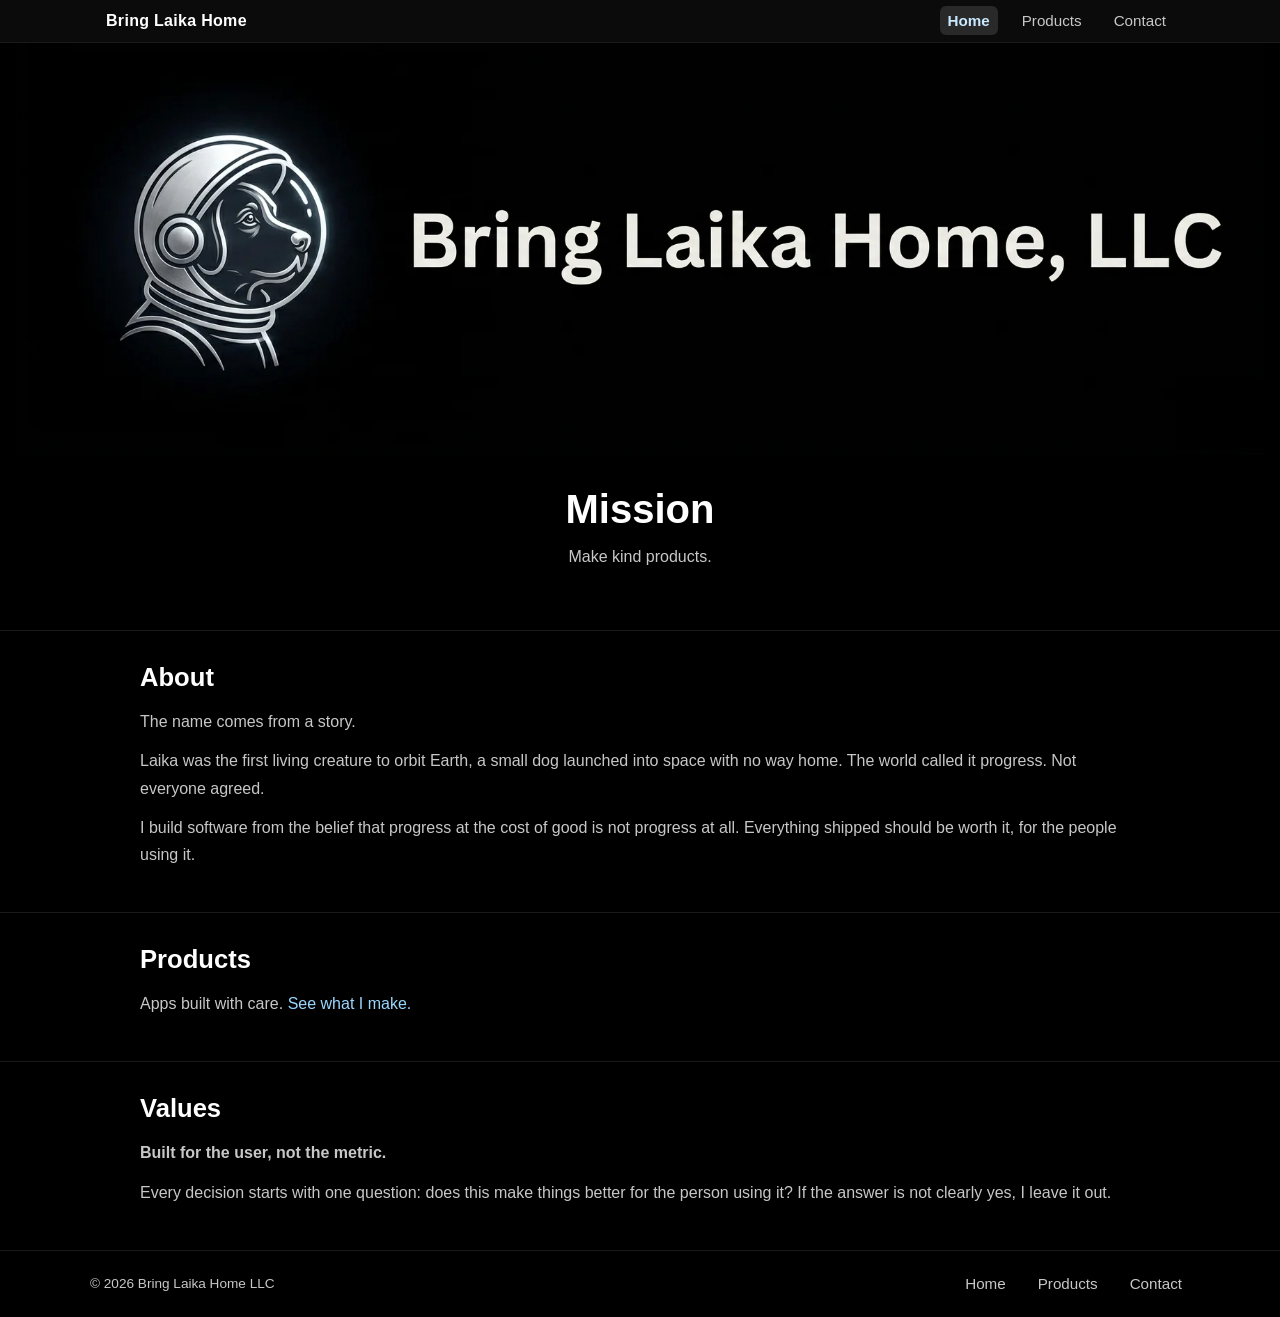
<file: index.html>
<!DOCTYPE html>
<html lang="en">
<head>
  <meta charset="UTF-8">
  <meta name="viewport" content="width=device-width, initial-scale=1">
  <title>Bring Laika Home</title>
  <link rel="stylesheet" href="styles.css">
</head>
<body>
  <nav class="site-nav" aria-label="Primary">
    <div class="nav-inner">
      <a href="/" class="brand">Bring Laika Home</a>
      <ul class="nav-links" role="list">
        <li><a href="/" aria-current="page">Home</a></li>
        <li><a href="/products">Products</a></li>
        <li><a href="/contact">Contact</a></li>
      </ul>
    </div>
  </nav>

  <main id="home" class="content">
    <picture>
      <source srcset="banner.webp" type="image/webp">
      <img src="banner.png" alt="Bring Laika Home banner" width="1200" height="630">
    </picture>
    <section class="home-body">
      <h1>Mission</h1>
      <p class="home-tagline">Make kind products.</p>
    </section>
  </main>

  <section class="home-section home-about">
    <div class="home-section-inner">
      <h2>About</h2>
      <p>The name comes from a story.</p>
      <p>Laika was the first living creature to orbit Earth, a small dog launched into space with no way home. The world called it progress. Not everyone agreed.</p>
      <p>I build software from the belief that progress at the cost of good is not progress at all. Everything shipped should be worth it, for the people using it.</p>
    </div>
  </section>

  <section class="home-section home-products">
    <div class="home-section-inner">
      <h2>Products</h2>
      <p>Apps built with care. <a href="/products">See what I make.</a></p>
    </div>
  </section>

  <section class="home-section home-values">
    <div class="home-section-inner">
      <h2>Values</h2>
      <p><strong>Built for the user, not the metric.</strong></p>
      <p>Every decision starts with one question: does this make things better for the person using it? If the answer is not clearly yes, I leave it out.</p>
    </div>
  </section>

  <footer class="site-footer">
    <div class="footer-inner">
      <p class="footer-copy">© 2026 Bring Laika Home LLC</p>
      <nav aria-label="Footer">
        <ul class="nav-links" role="list">
          <li><a href="/">Home</a></li>
          <li><a href="/products">Products</a></li>
          <li><a href="/contact">Contact</a></li>
        </ul>
      </nav>
    </div>
  </footer>
</body>
</html>
</file>
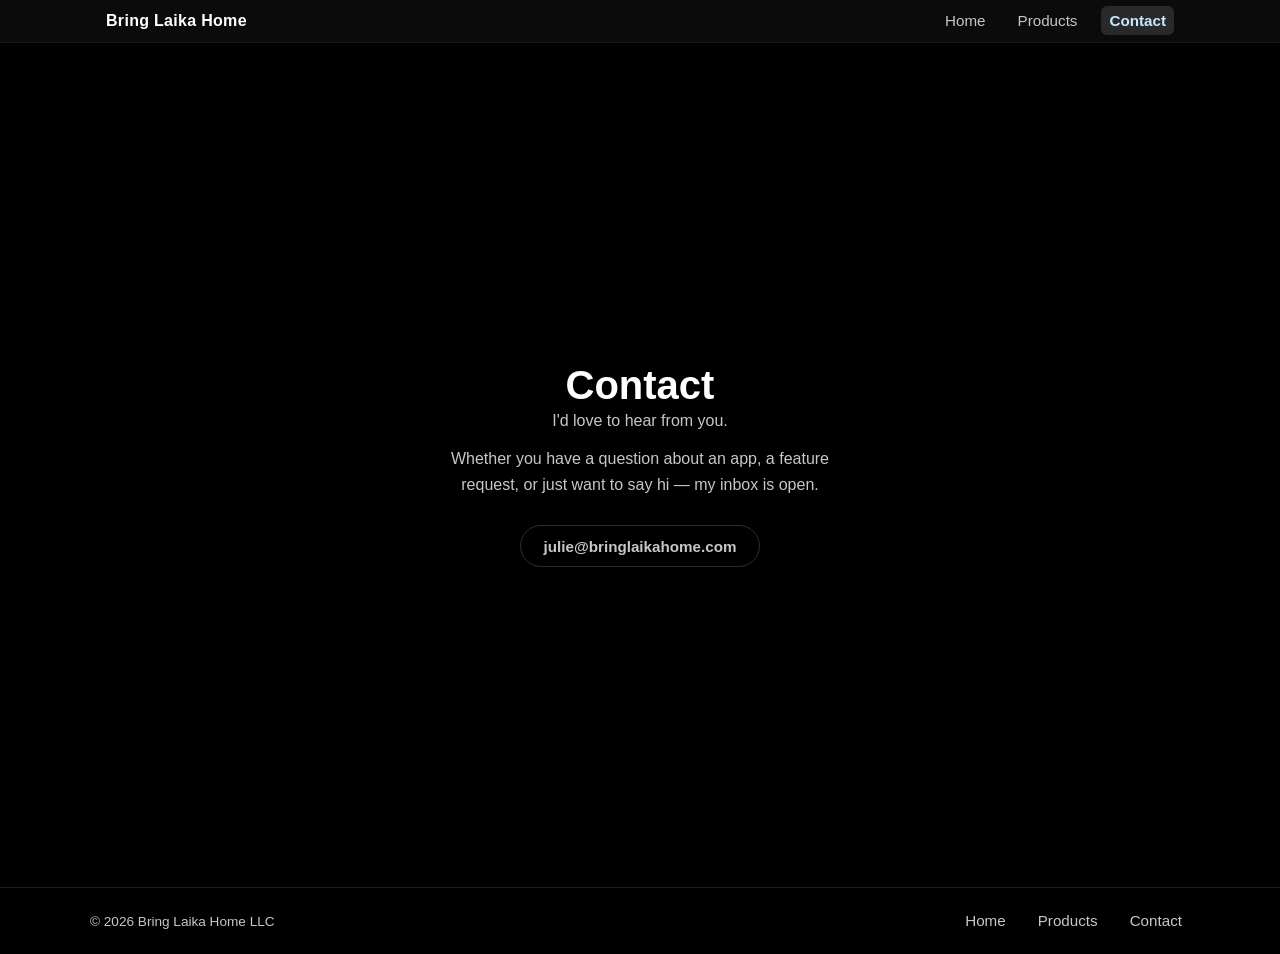
<file: contact/index.html>
<!DOCTYPE html>
<html lang="en">
<head>
  <meta charset="UTF-8">
  <meta name="viewport" content="width=device-width, initial-scale=1">
  <title>Contact · Bring Laika Home</title>
  <link rel="stylesheet" href="../styles.css">
</head>
<body>
  <nav class="site-nav" aria-label="Primary">
    <div class="nav-inner">
      <a href="/" class="brand">Bring Laika Home</a>
      <ul class="nav-links" role="list">
        <li><a href="/">Home</a></li>
        <li><a href="/products">Products</a></li>
        <li><a href="/contact" aria-current="page">Contact</a></li>
      </ul>
    </div>
  </nav>

  <main class="content">
    <h1>Contact</h1>
    <p>I'd love to hear from you.</p>
    <p style="max-width: 420px; margin-top: 0.75rem; line-height: 1.6;">
      Whether you have a question about an app, a feature request, or just want to say hi — my inbox is open.
    </p>
    <a href="mailto:julie@bringlaikahome.com" class="btn-secondary" style="margin-top: 1.5rem;">
      julie@bringlaikahome.com
    </a>
  </main>

  <footer class="site-footer">
    <div class="footer-inner">
      <p class="footer-copy">© 2026 Bring Laika Home LLC</p>
      <nav aria-label="Footer">
        <ul class="nav-links" role="list">
          <li><a href="/">Home</a></li>
          <li><a href="/products">Products</a></li>
          <li><a href="/contact">Contact</a></li>
        </ul>
      </nav>
    </div>
  </footer>
</body>
</html>
</file>
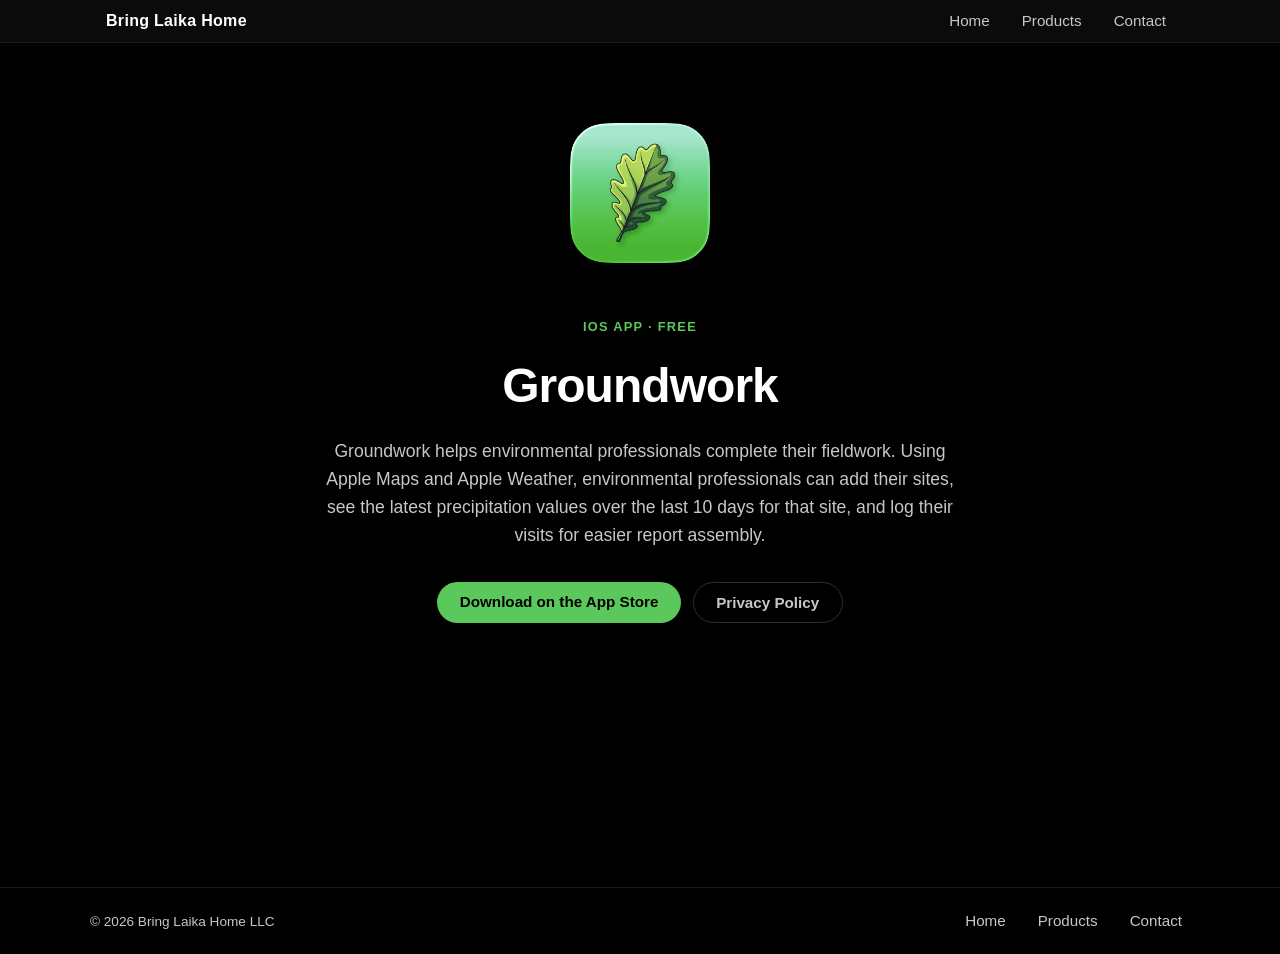
<file: groundwork/index.html>
<!DOCTYPE html>
<html lang="en">
<head>
  <meta charset="UTF-8">
  <meta name="viewport" content="width=device-width, initial-scale=1">
  <title>Groundwork · Bring Laika Home</title>
  <link rel="stylesheet" href="../styles.css">
  <style>
    .groundwork-hero {
      display: flex;
      flex-direction: column;
      align-items: center;
      text-align: center;
      padding: 4rem 1.5rem 3rem;
      max-width: 680px;
      width: 100%;
      gap: 1.5rem;
    }

    .hero-icon {
      width: 140px;
      height: 140px;
      border-radius: 32px;
      box-shadow: 0 16px 48px rgba(0, 0, 0, 0.6);
    }

    .hero-eyebrow {
      font-size: 0.8rem;
      font-weight: 600;
      text-transform: uppercase;
      letter-spacing: 0.1em;
      color: #5ac85a;
      margin: 0;
    }

    .hero-title {
      font-size: 3rem;
      font-weight: 800;
      letter-spacing: -0.02em;
      margin: 0;
      color: #fff;
    }

    .hero-tagline {
      font-size: 1.1rem;
      color: var(--muted);
      margin: 0;
      line-height: 1.6;
    }

    .hero-actions {
      display: flex;
      gap: 0.75rem;
      flex-wrap: wrap;
      justify-content: center;
      margin-top: 0.5rem;
    }

    .divider {
      width: 100%;
      max-width: 680px;
      border: none;
      border-top: 1px solid #1a1a1a;
      margin: 0 1.5rem;
    }
  </style>
</head>
<body>
  <nav class="site-nav" aria-label="Primary">
    <div class="nav-inner">
      <a href="/" class="brand">Bring Laika Home</a>
      <ul class="nav-links" role="list">
        <li><a href="/">Home</a></li>
        <li><a href="/products">Products</a></li>
        <li><a href="/contact">Contact</a></li>
      </ul>
    </div>
  </nav>

  <main class="content" style="justify-content: flex-start; align-items: center;">
    <section class="groundwork-hero">
      <picture>
        <source srcset="/groundwork/app-icon.webp" type="image/webp">
        <img class="hero-icon" src="/groundwork/app-icon.png" alt="Groundwork app icon" width="140" height="140">
      </picture>
      <p class="hero-eyebrow">iOS App · Free</p>
      <h1 class="hero-title">Groundwork</h1>
      <p class="hero-tagline">Groundwork helps environmental professionals complete their fieldwork. Using Apple Maps and Apple Weather, environmental professionals can add their sites, see the latest precipitation values over the last 10 days for that site, and log their visits for easier report assembly. </p>
      <div class="hero-actions">
        <a href="https://apps.apple.com/app/groundwork-field-assistant/id6756895900" class="btn-primary">Download on the App Store</a>
        <a href="/groundwork/privacy-policy" class="btn-secondary">Privacy Policy</a>
      </div>
    </section>
  </main>

  <footer class="site-footer">
    <div class="footer-inner">
      <p class="footer-copy">© 2026 Bring Laika Home LLC</p>
      <nav aria-label="Footer">
        <ul class="nav-links" role="list">
          <li><a href="/">Home</a></li>
          <li><a href="/products">Products</a></li>
          <li><a href="/contact">Contact</a></li>
        </ul>
      </nav>
    </div>
  </footer>
</body>
</html>
</file>
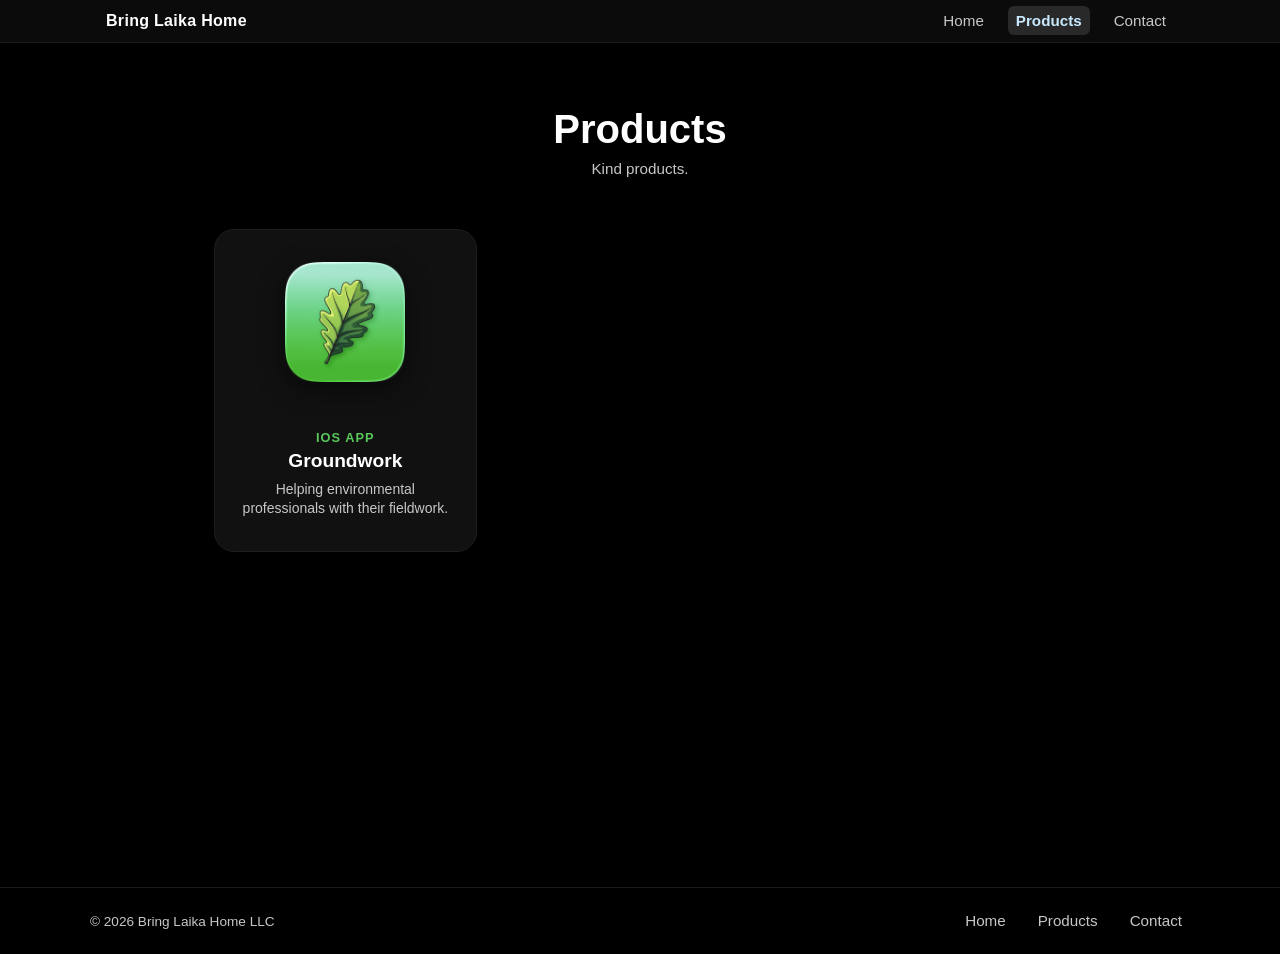
<file: products/index.html>
<!DOCTYPE html>
<html lang="en">
<head>
  <meta charset="UTF-8">
  <meta name="viewport" content="width=device-width, initial-scale=1">
  <title>Products · Bring Laika Home</title>
  <link rel="stylesheet" href="../styles.css">
  <style>
    .products-grid {
      display: grid;
      grid-template-columns: repeat(auto-fill, minmax(220px, 1fr));
      gap: 2rem;
      max-width: 900px;
      width: 100%;
      padding: 3rem 1.5rem;
    }

    .product-card {
      display: flex;
      flex-direction: column;
      align-items: center;
      gap: 1rem;
      text-decoration: none;
      background: #111;
      border: 1px solid #1e1e1e;
      border-radius: 20px;
      padding: 2rem 1.5rem;
      transition: transform 0.18s ease, border-color 0.18s ease, box-shadow 0.18s ease;
    }

    .product-card:hover,
    .product-card:focus {
      transform: translateY(-4px);
      border-color: #3a3a3a;
      box-shadow: 0 12px 40px rgba(0, 0, 0, 0.6);
      text-decoration: none;
      outline: none;
    }

    .product-icon {
      width: 120px;
      height: 120px;
      border-radius: 26px;
      box-shadow: 0 8px 24px rgba(0, 0, 0, 0.5);
      flex-shrink: 0;
    }

    .product-info {
      display: flex;
      flex-direction: column;
      align-items: center;
      gap: 0.3rem;
      text-align: center;
    }

    .product-name {
      font-size: 1.2rem;
      font-weight: 700;
      color: #fff;
      margin: 0;
    }

    .product-category {
      font-size: 0.8rem;
      font-weight: 600;
      text-transform: uppercase;
      letter-spacing: 0.08em;
      color: #5ac85a;
      margin: 0;
    }

    .product-tagline {
      font-size: 0.875rem;
      color: var(--muted);
      margin: 0.2rem 0 0;
      line-height: 1.4;
    }

    .products-header {
      text-align: center;
      padding-top: 3rem;
    }

    .products-header h1 {
      margin-bottom: 0.5rem;
    }

    .products-header p {
      color: var(--muted);
      font-size: 0.95rem;
    }

    .product-card--soon {
      opacity: 0.45;
      cursor: default;
      pointer-events: none;
    }
    .product-icon--placeholder {
      width: 120px;
      height: 120px;
      border-radius: 26px;
      background: #1e1e1e;
      flex-shrink: 0;
    }
  </style>
</head>
<body>
  <nav class="site-nav" aria-label="Primary">
    <div class="nav-inner">
      <a href="/" class="brand">Bring Laika Home</a>
      <ul class="nav-links" role="list">
        <li><a href="/">Home</a></li>
        <li><a href="/products" aria-current="page">Products</a></li>
        <li><a href="/contact">Contact</a></li>
      </ul>
    </div>
  </nav>

  <main class="content" style="justify-content: flex-start; align-items: center;">
    <div class="products-header">
      <h1>Products</h1>
      <p>Kind products.</p>
    </div>

    <div class="products-grid">
      <a href="/groundwork" class="product-card">
        <picture>
          <source srcset="/groundwork/app-icon.webp" type="image/webp">
          <img class="product-icon" src="/groundwork/app-icon.png" alt="Groundwork app icon" width="120" height="120" loading="lazy">
        </picture>
        <div class="product-info">
          <p class="product-category">iOS App</p>
          <p class="product-name">Groundwork</p>
          <p class="product-tagline">Helping environmental professionals with their fieldwork.</p>
        </div>
      </a>
  </main>

  <footer class="site-footer">
    <div class="footer-inner">
      <p class="footer-copy">© 2026 Bring Laika Home LLC</p>
      <nav aria-label="Footer">
        <ul class="nav-links" role="list">
          <li><a href="/">Home</a></li>
          <li><a href="/products">Products</a></li>
          <li><a href="/contact">Contact</a></li>
        </ul>
      </nav>
    </div>
  </footer>
</body>
</html>
</file>
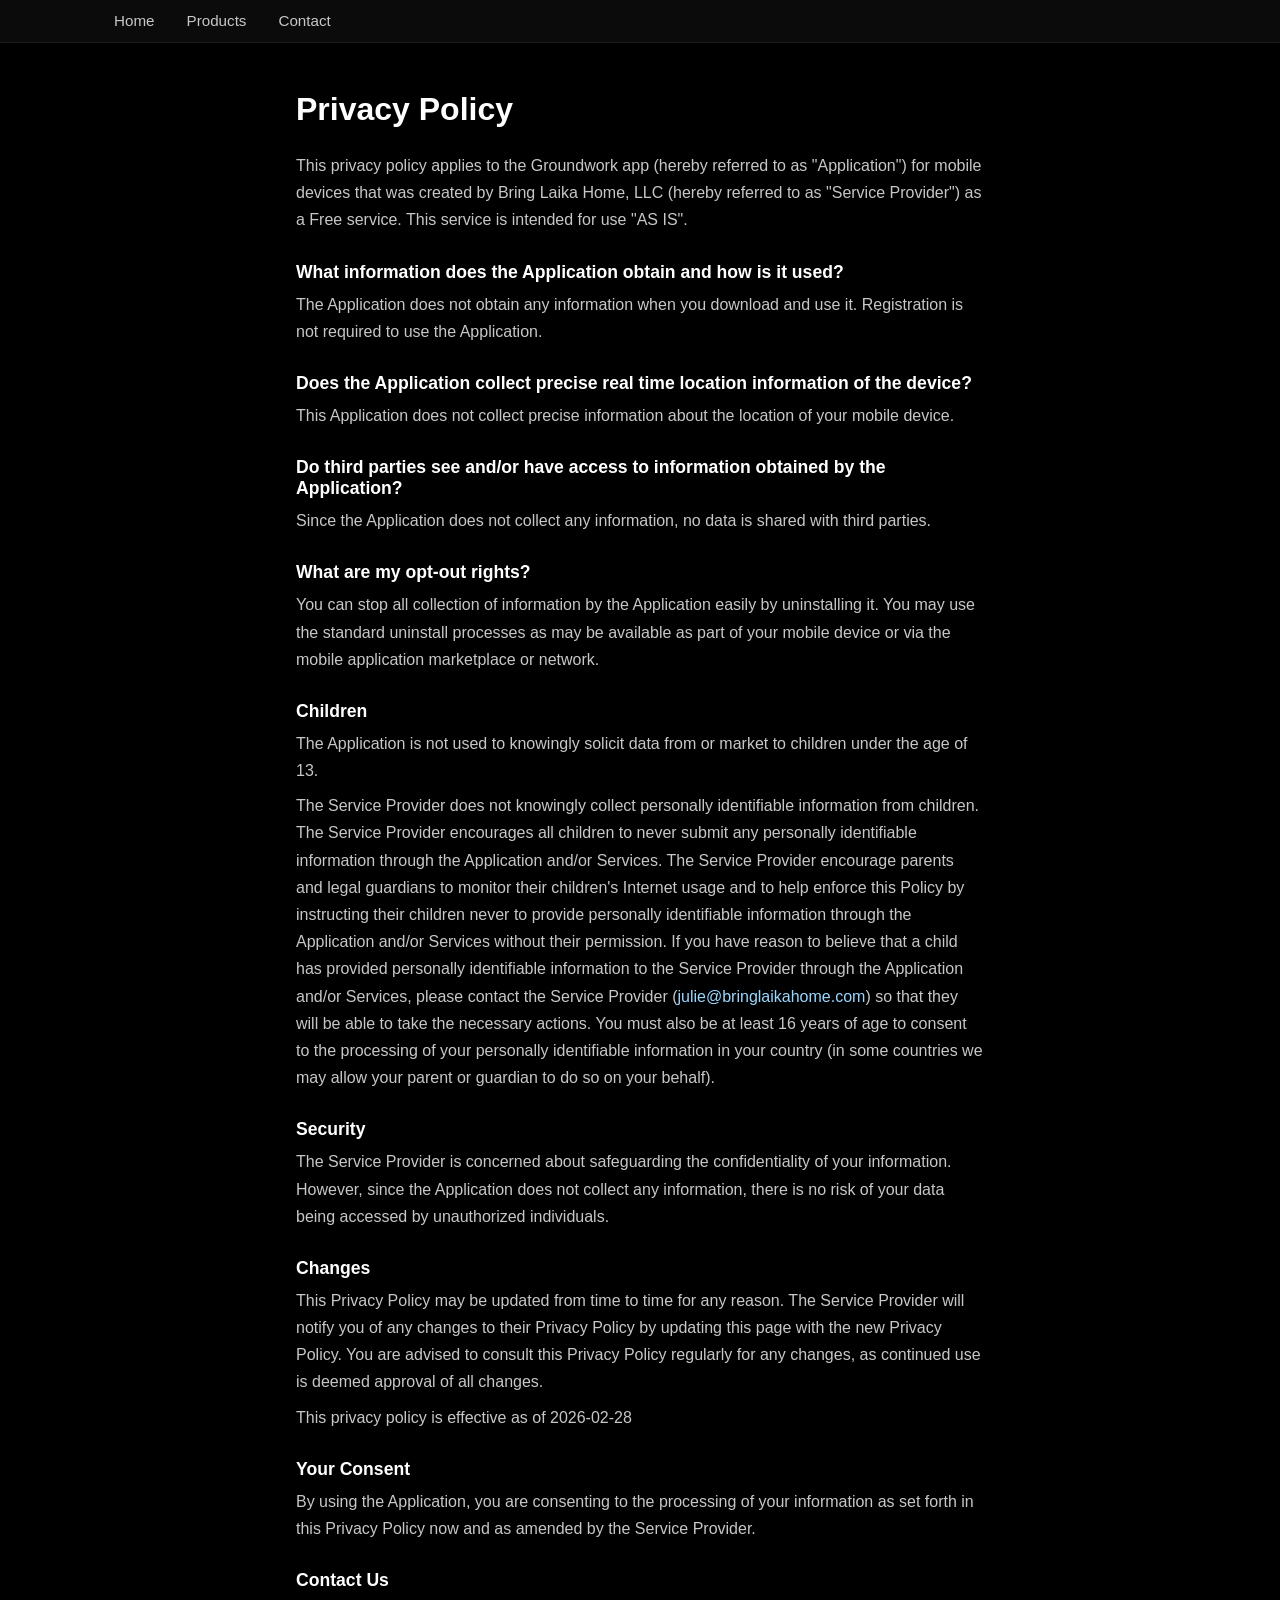
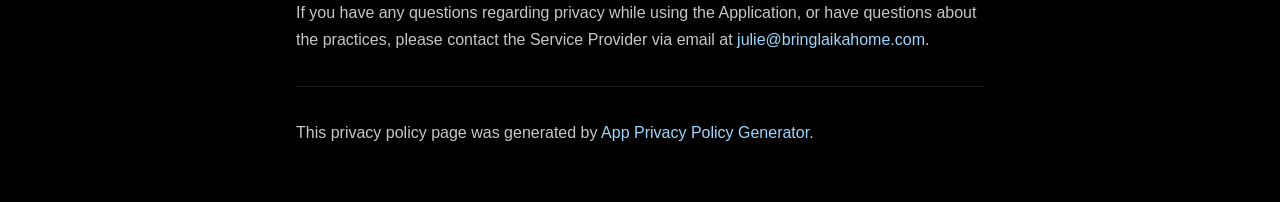
<file: groundwork/privacy-policy/index.html>
<!DOCTYPE html>
<html lang="en">
<head>
  <meta charset="UTF-8">
  <meta name="viewport" content="width=device-width, initial-scale=1">
  <title>Privacy Policy · Groundwork · Bring Laika Home</title>
  <link rel="stylesheet" href="../../styles.css">
  <style>
    .policy-content {
      max-width: 720px;
      width: 100%;
      text-align: left;
      padding: 2rem 1rem;
    }
    .policy-content h1 {
      font-size: 2rem;
      margin-bottom: 1.5rem;
    }
    .policy-content h2 {
      font-size: 1.1rem;
      color: var(--text);
      margin: 1.75rem 0 0.5rem;
    }
    .policy-content p {
      margin: 0.5rem 0;
      line-height: 1.7;
    }
    .policy-content hr {
      border: none;
      border-top: 1px solid var(--nav-border);
      margin: 2rem 0;
    }
  </style>
</head>
<body>
  <nav class="site-nav" aria-label="Primary">
    <div class="nav-inner">
      <ul class="nav-links" role="list">
        <li><a href="/">Home</a></li>
        <li><a href="/products">Products</a></li>
        <li><a href="/contact">Contact</a></li>
      </ul>
    </div>
  </nav>

  <main class="content">
    <article class="policy-content">
      <h1>Privacy Policy</h1>

      <p>This privacy policy applies to the Groundwork app (hereby referred to as "Application") for mobile devices that was created by Bring Laika Home, LLC (hereby referred to as "Service Provider") as a Free service. This service is intended for use "AS IS".</p>

      <h2>What information does the Application obtain and how is it used?</h2>
      <p>The Application does not obtain any information when you download and use it. Registration is not required to use the Application.</p>

      <h2>Does the Application collect precise real time location information of the device?</h2>
      <p>This Application does not collect precise information about the location of your mobile device.</p>

      <h2>Do third parties see and/or have access to information obtained by the Application?</h2>
      <p>Since the Application does not collect any information, no data is shared with third parties.</p>

      <h2>What are my opt-out rights?</h2>
      <p>You can stop all collection of information by the Application easily by uninstalling it. You may use the standard uninstall processes as may be available as part of your mobile device or via the mobile application marketplace or network.</p>

      <h2>Children</h2>
      <p>The Application is not used to knowingly solicit data from or market to children under the age of 13.</p>
      <p>The Service Provider does not knowingly collect personally identifiable information from children. The Service Provider encourages all children to never submit any personally identifiable information through the Application and/or Services. The Service Provider encourage parents and legal guardians to monitor their children's Internet usage and to help enforce this Policy by instructing their children never to provide personally identifiable information through the Application and/or Services without their permission. If you have reason to believe that a child has provided personally identifiable information to the Service Provider through the Application and/or Services, please contact the Service Provider (<a href="mailto:julie@bringlaikahome.com">julie@bringlaikahome.com</a>) so that they will be able to take the necessary actions. You must also be at least 16 years of age to consent to the processing of your personally identifiable information in your country (in some countries we may allow your parent or guardian to do so on your behalf).</p>

      <h2>Security</h2>
      <p>The Service Provider is concerned about safeguarding the confidentiality of your information. However, since the Application does not collect any information, there is no risk of your data being accessed by unauthorized individuals.</p>

      <h2>Changes</h2>
      <p>This Privacy Policy may be updated from time to time for any reason. The Service Provider will notify you of any changes to their Privacy Policy by updating this page with the new Privacy Policy. You are advised to consult this Privacy Policy regularly for any changes, as continued use is deemed approval of all changes.</p>
      <p>This privacy policy is effective as of 2026-02-28</p>

      <h2>Your Consent</h2>
      <p>By using the Application, you are consenting to the processing of your information as set forth in this Privacy Policy now and as amended by the Service Provider.</p>

      <h2>Contact Us</h2>
      <p>If you have any questions regarding privacy while using the Application, or have questions about the practices, please contact the Service Provider via email at <a href="mailto:julie@bringlaikahome.com">julie@bringlaikahome.com</a>.</p>

      <hr>

      <p>This privacy policy page was generated by <a href="https://app-privacy-policy-generator.nisrulz.com/" target="_blank" rel="noopener noreferrer">App Privacy Policy Generator</a>.</p>
    </article>
  </main>
</body>
</html>
</file>
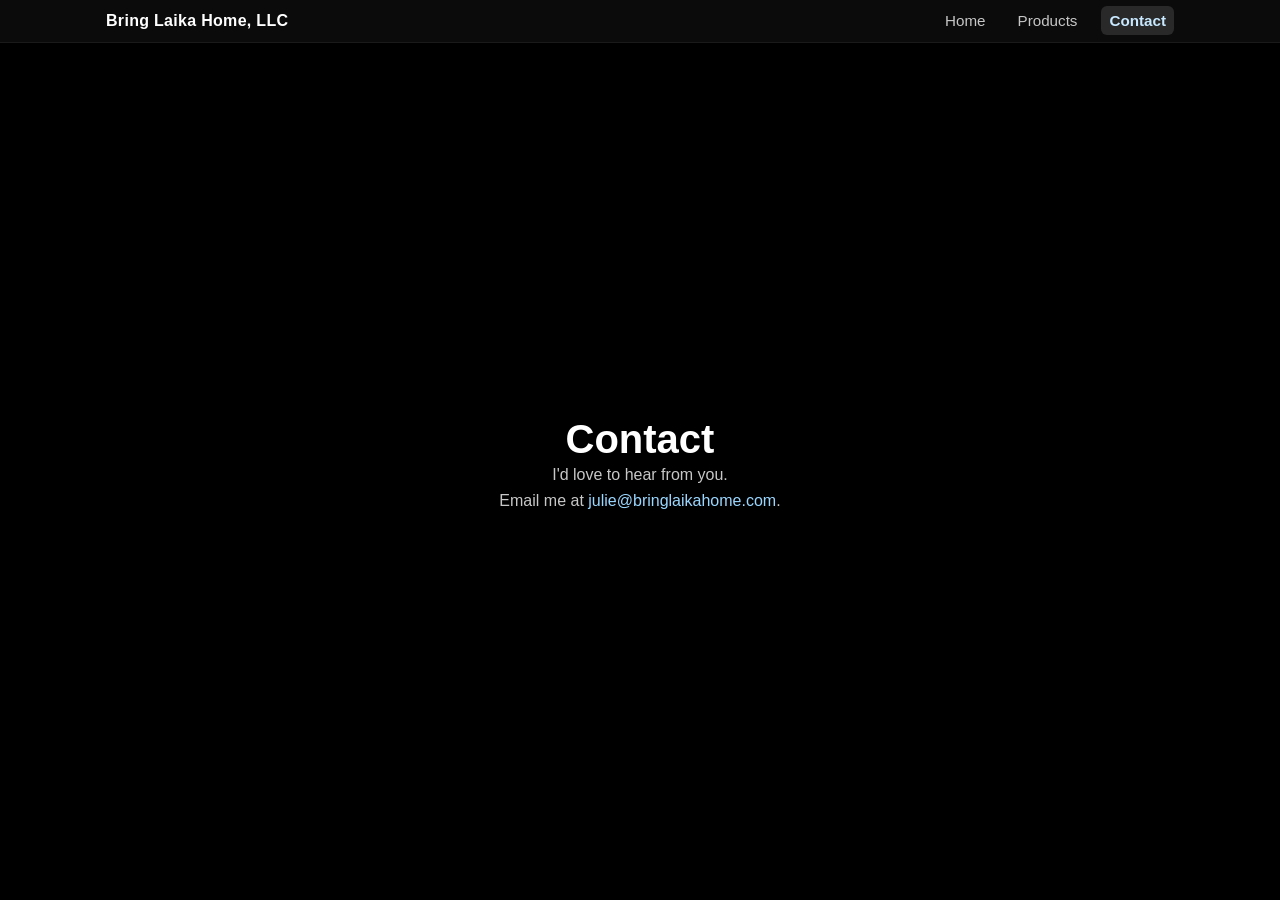
<file: contact.html>
<!DOCTYPE html>
<html lang="en">
<head>
  <meta charset="UTF-8">
  <meta name="viewport" content="width=device-width, initial-scale=1">
  <title>Contact · Bring Laika Home</title>
  <link rel="stylesheet" href="styles.css">
</head>
<body>
  <nav class="site-nav" aria-label="Primary">
    <div class="nav-inner">
      <a class="brand" href="index.html">Bring Laika Home, LLC</a>
      <ul class="nav-links" role="list">
        <li><a href="index.html">Home</a></li>
        <li><a href="products.html">Products</a></li>
        <li><a href="contact.html" aria-current="page">Contact</a></li>
      </ul>
    </div>
  </nav>

  <main class="content">
    <h1>Contact</h1>
    <p>I'd love to hear from you.</p>
    <p>Email me at <a href="mailto:julie@bringlaikahome.com">julie@bringlaikahome.com</a>.</p>
  </main>
</body>
</html>
</file>
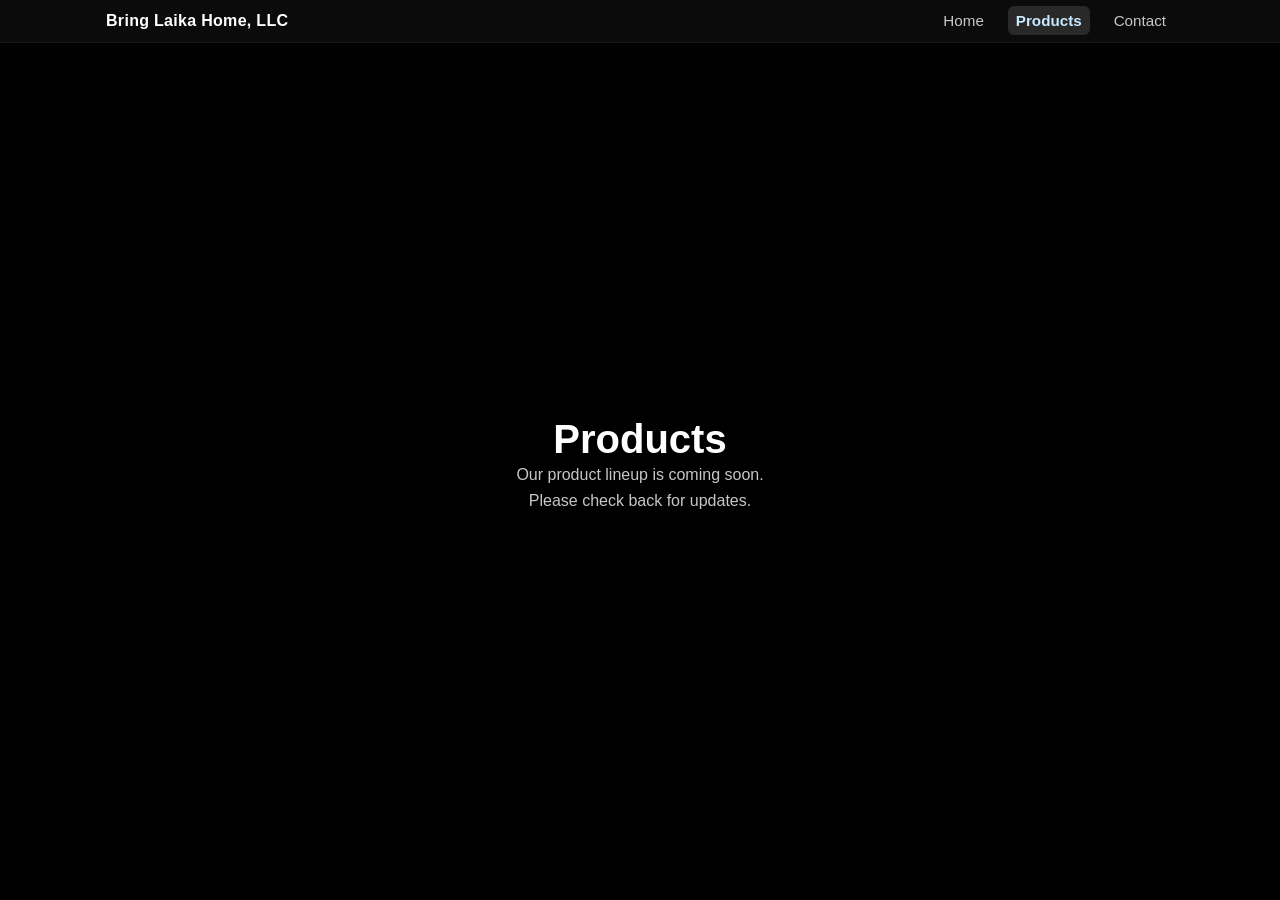
<file: products.html>
<!DOCTYPE html>
<html lang="en">
<head>
  <meta charset="UTF-8">
  <meta name="viewport" content="width=device-width, initial-scale=1">
  <title>Products · Bring Laika Home</title>
  <link rel="stylesheet" href="styles.css">
</head>
<body>
  <nav class="site-nav" aria-label="Primary">
    <div class="nav-inner">
      <a class="brand" href="index.html">Bring Laika Home, LLC</a>
      <ul class="nav-links" role="list">
        <li><a href="index.html">Home</a></li>
        <li><a href="products.html" aria-current="page">Products</a></li>
        <li><a href="contact.html">Contact</a></li>
      </ul>
    </div>
  </nav>

  <main class="content">
    <h1>Products</h1>
    <p>Our product lineup is coming soon.</p>
    <p>Please check back for updates.</p>
  </main>
</body>
</html>
</file>
<file: styles.css>
:root {
  --bg: #000000;
  --text: #ffffff;
  --muted: #c7c7c7;
  --nav-bg: #0b0b0b;
  --nav-border: #1a1a1a;
  --link: #9ad7ff;
  --link-hover: #c8e9ff;
}

/* Page base */
*, *::before, *::after {
  box-sizing: border-box;
}
html, body {
  margin: 0;
  padding: 0;
  overflow-x: hidden;
  background-color: var(--bg);
  color: var(--text);
  font-family: -apple-system, BlinkMacSystemFont, "Segoe UI", Roboto, Helvetica, Arial, sans-serif;
}

/* Top navigation */
nav.site-nav {
  position: sticky;
  top: 0;
  z-index: 1000;
  width: 100%;
  background: var(--nav-bg);
  border-bottom: 1px solid var(--nav-border);
  backdrop-filter: saturate(140%) blur(4px);
}
.nav-inner {
  max-width: 1100px;
  margin: 0 auto;
  display: flex;
  align-items: center;
  justify-content: space-between;
  padding: 0.75rem 1rem;
}
.brand {
  font-weight: 700;
  letter-spacing: 0.3px;
  font-size: 1rem;
  color: var(--text);
  text-decoration: none;
  white-space: nowrap;
}
.nav-links {
  list-style: none;
  margin: 0;
  padding: 0;
  display: flex;
  gap: 1rem;
}
.nav-links a {
  color: var(--muted);
  text-decoration: none;
  font-size: 0.95rem;
  padding: 0.35rem 0.5rem;
  border-radius: 6px;
}
.nav-links a:hover,
.nav-links a:focus {
  color: var(--link-hover);
  background: rgba(255,255,255,0.06);
  outline: none;
}
/* Active page indicator */
.nav-links a[aria-current="page"] {
  color: var(--link-hover);
  background: rgba(255,255,255,0.12);
  font-weight: 600;
}

/* Page entrance animation */
@keyframes fadeIn {
  from { opacity: 0; transform: translateY(8px); }
  to   { opacity: 1; transform: translateY(0); }
}

/* Main content centered in viewport below nav */
main.content {
  min-height: calc(100vh - 56px);
  display: flex;
  flex-direction: column;
  align-items: center;
  justify-content: center;
  text-align: center;
  padding: 1rem;
  animation: fadeIn 0.35s ease both;
}

/* Home page: flush hero under nav, no forced full-height */
#home.content {
  padding-top: 0;
  padding-bottom: 4rem;
  min-height: auto;
  align-items: center;
  text-align: center;
  justify-content: flex-start;
}

.home-body {
  max-width: 1100px;
  margin: 0 auto;
  padding: 0 1rem;
}

/* Home header spacing and tagline indent */
#home h1 { margin-bottom: 1rem; }
.home-tagline { margin: 0; margin-left: 0; }

/* Common elements */
img {
  width: 100%;
  height: auto;
  margin-bottom: 2rem;
  display: block;
}
h1 {
  font-size: 2.5rem;
  margin: 0;
}
/* Emphasized homepage tagline */
.tagline {
  font-size: 3rem;
  font-weight: 800;
}
p {
  color: var(--muted);
  margin: 0.25rem 0;
}

/* Global link styles (content area) */
a {
  color: var(--link);
  text-decoration: none;
}
a:hover,
a:focus {
  color: var(--link-hover);
  text-decoration: underline;
  outline: none;
}

/* Shared button styles */
.btn-primary {
  display: inline-block;
  background: #5ac85a;
  color: #000;
  font-weight: 700;
  font-size: 0.95rem;
  padding: 0.7rem 1.4rem;
  border-radius: 50px;
  text-decoration: none;
  transition: background 0.15s ease, transform 0.15s ease;
}
.btn-primary:hover,
.btn-primary:focus {
  background: #6ed46e;
  color: #000;
  transform: translateY(-2px);
  text-decoration: none;
  outline: none;
}
.btn-secondary {
  display: inline-block;
  background: transparent;
  color: var(--muted);
  font-weight: 600;
  font-size: 0.95rem;
  padding: 0.7rem 1.4rem;
  border-radius: 50px;
  border: 1px solid #2e2e2e;
  text-decoration: none;
  transition: border-color 0.15s ease, color 0.15s ease, transform 0.15s ease;
}
.btn-secondary:hover,
.btn-secondary:focus {
  border-color: #555;
  color: #fff;
  transform: translateY(-2px);
  text-decoration: none;
  outline: none;
}

/* Homepage sections */
.home-section {
  width: 100%;
  padding: 2rem 1.5rem;
  border-top: 1px solid var(--nav-border);
  animation: fadeIn 0.35s ease both;
}
.home-about {
  padding-top: 2rem;
  animation-delay: 0.1s;
}
.home-products {
  animation-delay: 0.2s;
}
.home-values {
  animation-delay: 0.3s;
}
.home-section-inner {
  max-width: 1000px;
  margin: 0 auto;
  text-align: left;
}
.home-section h2 {
  font-size: 1.6rem;
  font-weight: 700;
  margin: 0 0 1rem;
  color: var(--text);
}
.home-section p {
  line-height: 1.7;
  margin: 0 0 0.75rem;
}

/* Site footer */
.site-footer {
  border-top: 1px solid var(--nav-border);
  padding: 1.5rem 1rem;
  text-align: center;
}
.footer-inner {
  max-width: 1100px;
  margin: 0 auto;
  display: flex;
  align-items: center;
  justify-content: space-between;
  flex-wrap: wrap;
  gap: 0.5rem;
}
.footer-copy { color: var(--muted); font-size: 0.85rem; margin: 0; }
</file>
